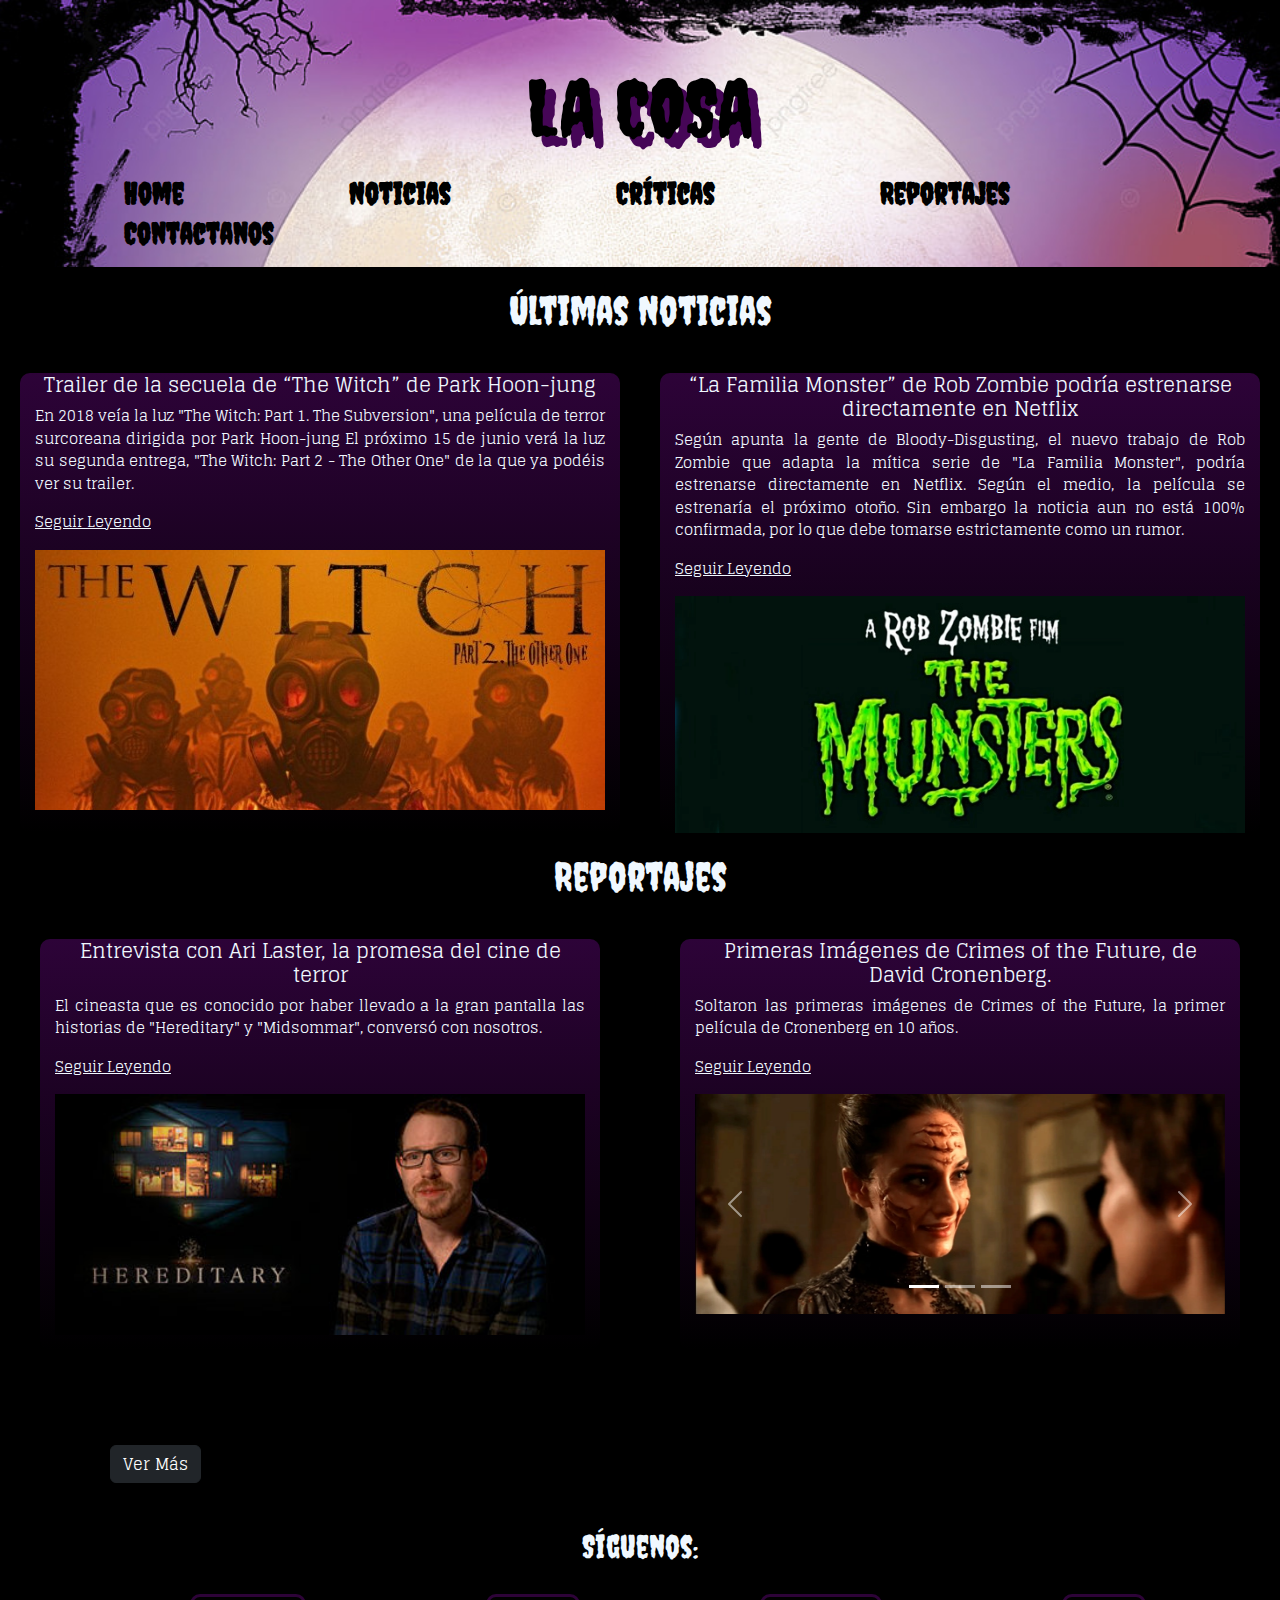
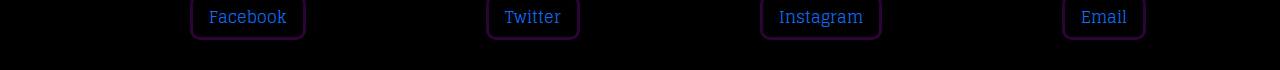
<file: index.html>
<!DOCTYPE html>
<html lang="en">
<head>
    <meta charset="UTF-8">
    <meta http-equiv="X-UA-Compatible" content="IE=edge">
    <meta name="descripcion" content="La mejor y más completa página sobre Cine de terror. Incluye noticias sobre películas, reportajes con personajes de la industria y críticas.">
    <meta name="keywords" content="cine de terror, cine, terror, suspenso, fantástico, reportaje, director, noticias, criticas ">
    <title>La Cosa - Cine de Terror</title>

    <link rel="preconnect" href="https://fonts.googleapis.com">
    <link rel="preconnect" href="https://fonts.googleapis.com">
    <link rel="preconnect" href="https://fonts.googleapis.com">
    <link rel="preconnect" href="https://fonts.googleapis.com">



    <link rel="preconnect" href="https://fonts.googleapis.com">
    <link rel="preconnect" href="https://fonts.gstatic.com" crossorigin>
    <link href="https://fonts.googleapis.com/css2?family=Creepster&display=swap" rel="stylesheet">

    <link rel="preconnect" href="https://fonts.googleapis.com">
    <link rel="preconnect" href="https://fonts.gstatic.com" crossorigin>
    <link href="https://fonts.googleapis.com/css2?family=Glegoo&display=swap" rel="stylesheet">
    
    
    
    <link rel="stylesheet" href="./css/style.css">
    <link rel="stylesheet" href="./css/bootstrap.css">
</head>
<body>

    <header>
        
        <div class="container-fluid">
            <div class="row">
                <div class=""> <h1 class="titulo">LA COSA </h1></div>
                <div class="btn-group" role="group" aria-label="...">
                  <ul>
                    <li class="item" id="item"><a href="./index.html" class="item"> Home </a></li>
                    <li class="item" id="item"><a href="./pages/noticias.html" class="item"> Noticias</a></li>
                    <li class="item" id="item"><a href="./pages/criticas.html" class="item">Críticas</a></li>
                    <li class="item" id="item"><a href="./pages/reportajes.html" class="item"> Reportajes</a></li>
                    <li class="item" id="item"><a href="./pages/contacto.html" class="item"> Contactanos</a></li>
                </ul>
    
                </div>
            </div>
        </div>
    </header>
  
      
    
    <main>
                
      <section class="noticias">
          
        <h2 class="titulonoticia">Últimas Noticias</h2>
          <div class="articulos">       
                
            <article class="trailer">                               
                <h3 class="subtitulo">Trailer de la secuela de “The Witch” de Park Hoon-jung</h3>
                <p> En 2018 veía la luz "The Witch: Part 1. The Subversion", una película de terror surcoreana dirigida por Park Hoon-jung 
                El próximo 15 de junio verá la luz su segunda entrega, "The Witch: Part 2 - The Other One" de la que ya podéis ver su trailer.
                </p>
                <p class="seguir"> <a href="" class="seguir"> Seguir Leyendo </a></p>
                  
                <div class="imagen">
                <img src="./img/the witch.jpg" alt="imagen del poster de The Witch"> </div>
            </article>
  
                                   
          
            <article class="trailer">  
          
              <h3 class="subtitulo">“La Familia Monster” de Rob Zombie podría estrenarse directamente en Netflix</h3>
                <p>Según apunta la gente de Bloody-Disgusting, el nuevo trabajo de Rob Zombie que adapta la mítica serie de "La Familia Monster", podría estrenarse directamente en Netflix.
                 Según el medio, la película  se estrenaría el próximo otoño. Sin embargo la noticia aun no está 100% confirmada, por lo que debe tomarse estrictamente como un rumor.
                </p>
                <p class="seguir"> <a href="" class="seguir"> Seguir Leyendo </a></p>
              
                
                <div class="imagen"> 
                <img src="./img/themunsters.webp" alt="imagen de The Munsters, próximo estreno de Rob Zombie">
                </div>
              
            </article>
          </div>
      </section>
  
      
      <section class="noticias">
                      
        <h2 class="titulonoticia"> Reportajes</h2>
          <div class="articulos">                  
              <article class="reportaje"> 
                  
                <h3 class="subtitulo">Entrevista con Ari Laster, la promesa del cine de terror</h3>
                  
                <p> El cineasta que es conocido por haber llevado a la gran pantalla las historias de "Hereditary" y "Midsommar", conversó con nosotros.
                </p>
                <p class="seguir"> <a href="" class="seguir"> Seguir Leyendo </a></p>
                  
                <div class="imagen2"> 
                <img src="./img/ariaster.jpg" alt="Ari Aster, director promesa del cine de terror" class="imagen">
                </div>
              </article>
          
                  
                      
              <article class="reportaje">
                  
                <h3 class="subtitulo"> Primeras Imágenes de Crimes of the Future, de David Cronenberg. </h3>
                          
                  <p>Soltaron las primeras imágenes de Crimes of the Future, la primer película de Cronenberg en 10 años.</p>
                  <p class="seguir"> <a href="" class="seguir"> Seguir Leyendo </a></p>
                  <div id="carouselExampleIndicators" class="carousel slide" data-bs-ride="true">
                      <div class="carousel-indicators">
                        <button type="button" data-bs-target="#carouselExampleIndicators" data-bs-slide-to="0" class="active" aria-current="true" aria-label="Slide 1"></button>
                        <button type="button" data-bs-target="#carouselExampleIndicators" data-bs-slide-to="1" aria-label="Slide 2"></button>
                        <button type="button" data-bs-target="#carouselExampleIndicators" data-bs-slide-to="2" aria-label="Slide 3"></button>
                      </div>
                      
                      <div class="carousel-inner">
                        <div class="carousel-item active">
                          <img src="./img/crimes 3.webp" class="d-block w-100" alt="...">
                        </div>
                        <div class="carousel-item">
                          <img src="./img/crimes-of-the.png" class="d-block w-100" alt="...">
                        </div>
                        </div>
                          <button class="carousel-control-prev" type="button" data-bs-target="#carouselExampleIndicators" data-bs-slide="prev">
                            <span class="carousel-control-prev-icon" aria-hidden="true"></span>
                            <span class="visually-hidden">Previous</span>
                          </button>
                          <button class="carousel-control-next" type="button" data-bs-target="#carouselExampleIndicators" data-bs-slide="next">
                            <span class="carousel-control-next-icon" aria-hidden="true"></span>
                            <span class="visually-hidden">Next</span>
                          </button>
                        </div>
  
                      
                    </div>   
  
                </article>              
                            
          </section> 
      
              <div class="boton mt-5">
                <button type="button" class="btn btn-dark">Ver Más</button>
              </div>
  
    </main>
  
    <footer>
        
              
      <div class="footerbootstrap">
          <h4 class="siguenos">Síguenos:</h4>
          <ul class="nav">
            <li class="nav-item">
              <a class="nav-link" href="#">Facebook</a>
            </li>
            <li class="nav-item">
              <a class="nav-link" href="#">Twitter</a>
            </li>
            <li class="nav-item">
              <a class="nav-link" href="#">Instagram</a>
            </li>
            <li class="nav-item">
              <a class="nav-link" href="#">Email</a>
            </li>
          </ul>
        </div>
        
             
  </footer>

  
    
    
  <script src="./js/bootstrap.js"></script>
    
</body>
</html>
</file>
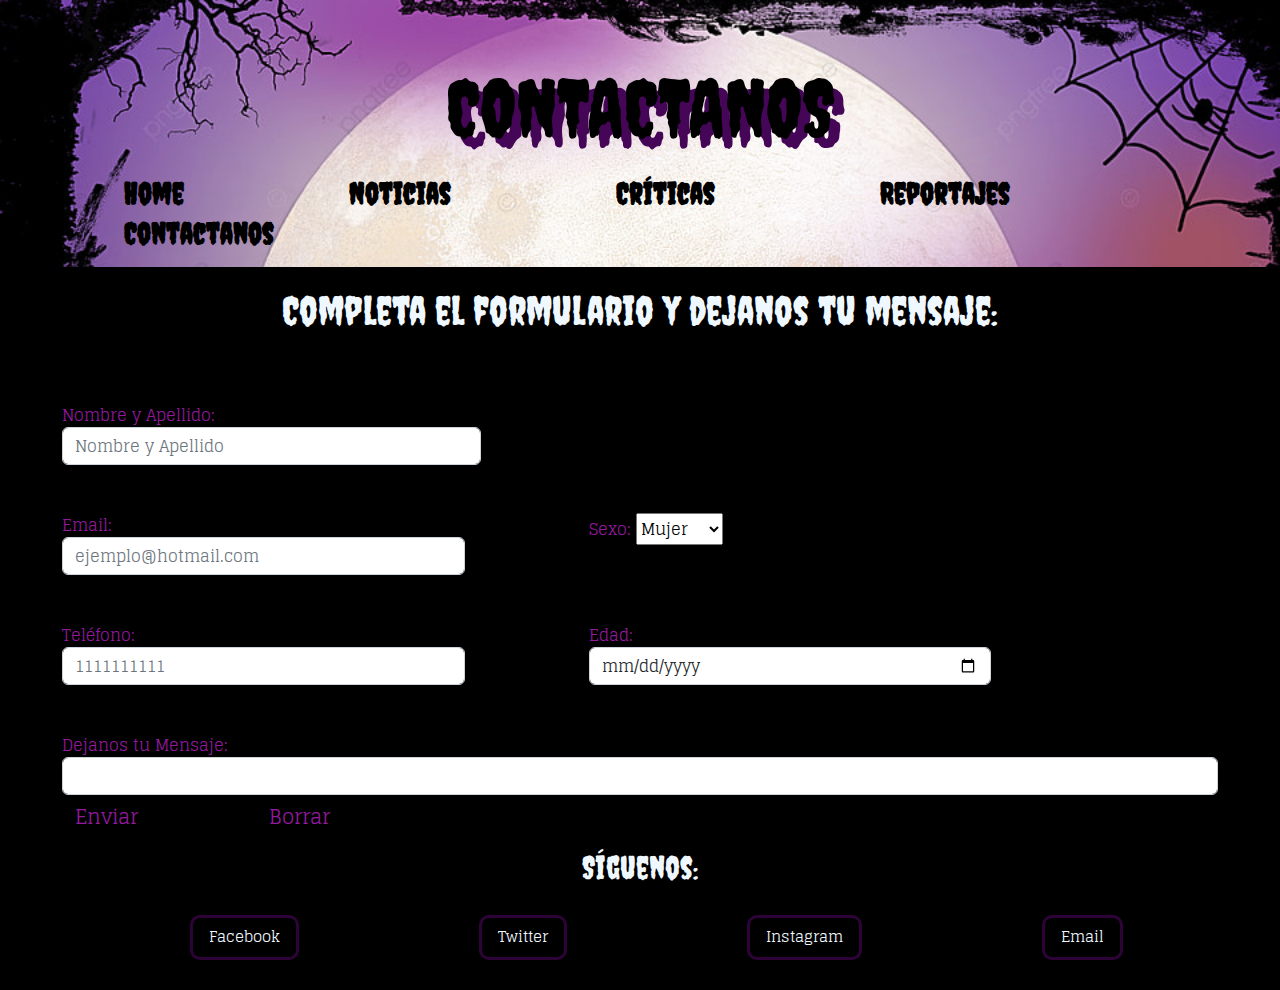
<file: pages/contacto.html>
<!DOCTYPE html>
<html lang="en">
<head>
    <meta charset="UTF-8">
    <meta http-equiv="X-UA-Compatible" content="IE=edge">
    <meta name="viewport" content="width=device-width, initial-scale=1.0">
    <title>La Cosa- Contactanos</title>
    <link rel="stylesheet" href="../css/style.css">

    <link rel="preconnect" href="https://fonts.googleapis.com">
    <link rel="preconnect" href="https://fonts.googleapis.com">
    <link rel="preconnect" href="https://fonts.googleapis.com">
    <link rel="preconnect" href="https://fonts.googleapis.com">



    <link rel="preconnect" href="https://fonts.googleapis.com">
    <link rel="preconnect" href="https://fonts.gstatic.com" crossorigin>
    <link href="https://fonts.googleapis.com/css2?family=Creepster&display=swap" rel="stylesheet">

    <link rel="preconnect" href="https://fonts.googleapis.com">
    <link rel="preconnect" href="https://fonts.gstatic.com" crossorigin>
    <link href="https://fonts.googleapis.com/css2?family=Glegoo&display=swap" rel="stylesheet">

    <link rel="stylesheet" href="../css/bootstrap.css">
    <link rel="stylesheet" href="../css/style.css">
</head>

<body>

  <header>
        
    <div class="container-fluid">
        <div class="row">
            <div class=""> <h1 class="titulo">CONTACTANOS </h1></div>
            <div class="btn-group" role="group" aria-label="...">
              <ul>
                <li class="item" id="item"><a href="../index.html" class="item"> Home </a></li>
                <li class="item" id="item"><a href="./noticias.html" class="item"> Noticias</a></li>
                <li class="item" id="item"><a href="./criticas.html" class="item">Críticas</a></li>
                <li class="item" id="item"><a href="./reportajes.html" class="item"> Reportajes</a></li>
                <li class="item" id="item"><a href="./contacto.html" class="item"> Contactanos</a></li>
            </ul>

            </div>
        </div>
    </div>
</header>
    
     
<main>
      <div class="container-fluid ">
       <h2 class="titulonoticia">Completa el formulario y dejanos tu mensaje:</h2>
        

        <form action="#">
            <div class="form-group mt-5 col-4 ">
                <label for="tel">Nombre y Apellido:</label>
                <input type="txet" class="form-control" id="nombre" placeholder="Nombre y Apellido" name="email">
            </div>
      
            <div class="row">
         
              <form action="#">
                <div class="form-group mt-5 col-4">
                    <label for="edad">Email:</label>
                    <input type="email" class="form-control" id="mail" placeholder="ejemplo@hotmail.com" name="email">
                </div>
         

            <form action="#">
              <div class="form-group mt-5 col-4">
                   <label for="sexo">Sexo:</label>
                   <select name="" id="sexo">
                      <option value="">Mujer</option>
                      <option value="">Hombre</option>
                  </select>
                   </div>

                  </div>


            <div class="row">
              <form action="#">
                    <div class="form-group mt-5 col-4">
                      <label for="tel">Teléfono:</label>
                      <input type="tel" class="form-control" id="tel" placeholder="1111111111" name="email">
                    </div>
          
              <form action="#">
                    <div class="form-group mt-5 col-4">
                        <label for="edad">Edad:</label>
                        <input type="date" class="form-control" id="edad" placeholder="Ingrese email" name="email">
                    </div>
                </div>

      
              <form action="#">
                  <div class="form-group mt-5">
                      <label for="mensaje">Dejanos tu Mensaje:</label>
                      <input type="textarea" class="form-control" id="mensaje" placeholder="" name="email">
                  </div>
      
        <button type="submit" class="btn btn-default">Enviar</button>
      
        <button type="reset" class="btn btn-default"> Borrar</button>

</main>

  
      <footer>
          
                
        <div class="footerbootstrap">
            <h4>Síguenos:</h4>
            <ul class="nav">
              <li class="nav-item">
                <a class="nav-link" href="#">Facebook</a>
              </li>
              <li class="nav-item">
                <a class="nav-link" href="#">Twitter</a>
              </li>
              <li class="nav-item">
                <a class="nav-link" href="#">Instagram</a>
              </li>
              <li class="nav-item">
                <a class="nav-link" href="#">Email</a>
              </li>
            </ul>
          </div>
          
               
    </footer>


    <script src="../js/bootstrap.js"></script>  
</body>
</html>
</file>
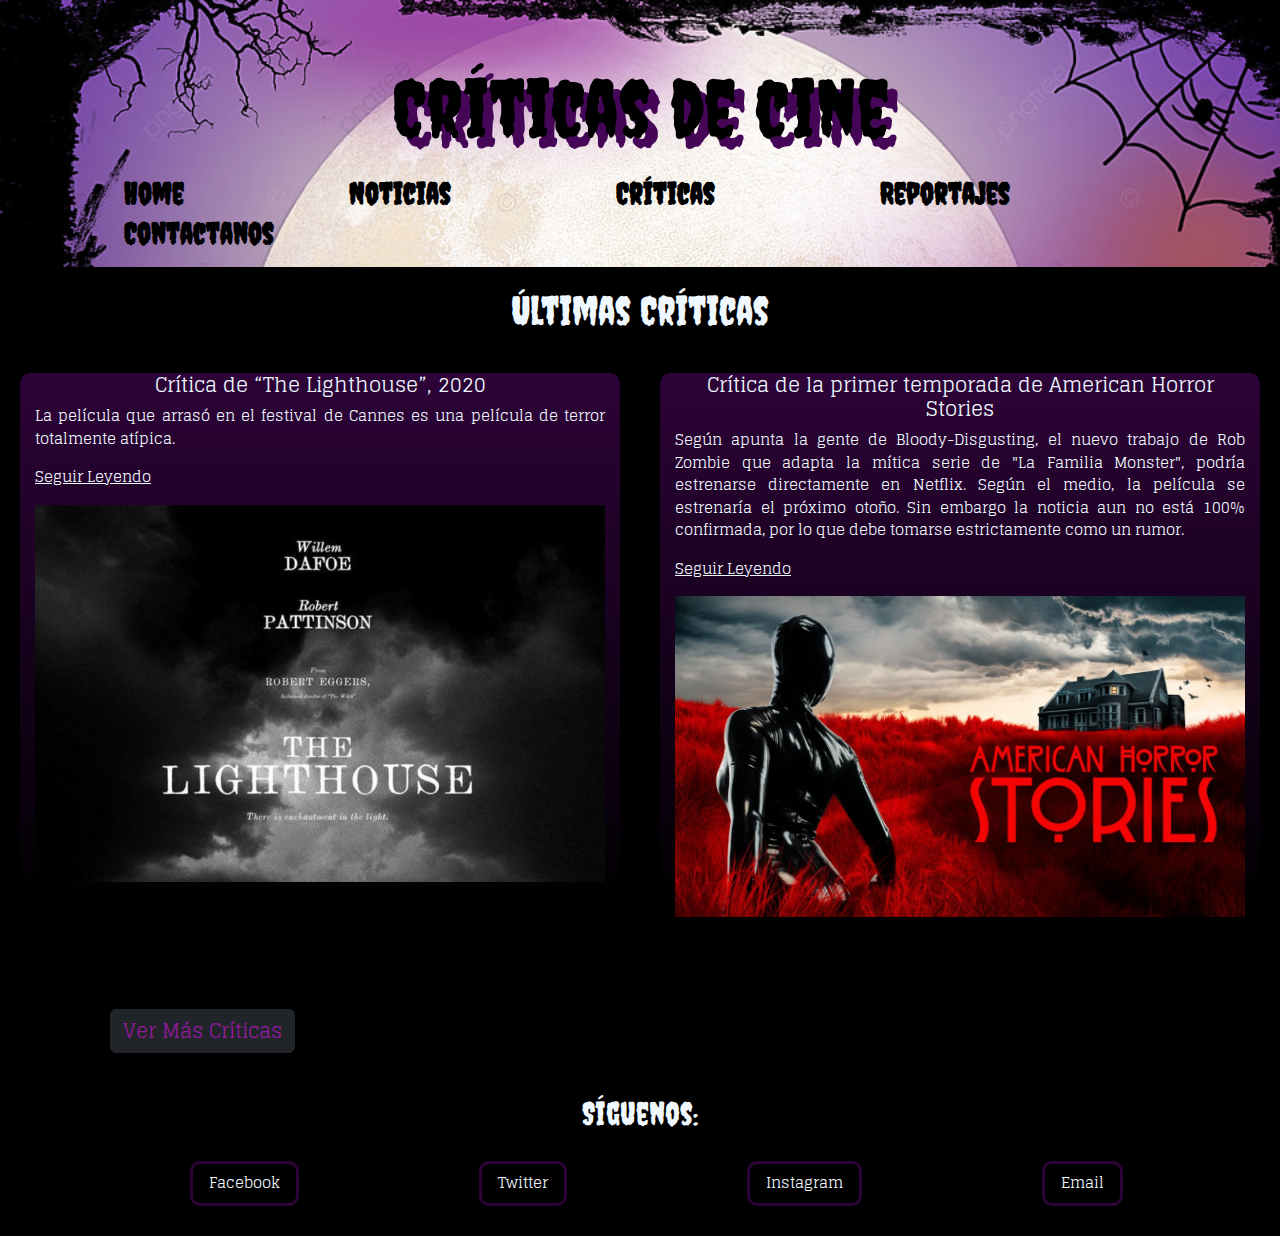
<file: pages/criticas.html>
<!DOCTYPE html>
<html lang="en">
<head>
    <meta charset="UTF-8">
    <meta http-equiv="X-UA-Compatible" content="IE=edge">
    <meta name="viewport" content="width=device-width, initial-scale=1.0">
    <title>La Cosa-Críticas</title>
    <link rel="stylesheet" href="../css/style.css">

    <link rel="preconnect" href="https://fonts.googleapis.com">
    <link rel="preconnect" href="https://fonts.googleapis.com">
    <link rel="preconnect" href="https://fonts.googleapis.com">
    <link rel="preconnect" href="https://fonts.googleapis.com">



    <link rel="preconnect" href="https://fonts.googleapis.com">
    <link rel="preconnect" href="https://fonts.gstatic.com" crossorigin>
    <link href="https://fonts.googleapis.com/css2?family=Creepster&display=swap" rel="stylesheet">

    <link rel="preconnect" href="https://fonts.googleapis.com">
    <link rel="preconnect" href="https://fonts.gstatic.com" crossorigin>
    <link href="https://fonts.googleapis.com/css2?family=Glegoo&display=swap" rel="stylesheet">

    <link rel="stylesheet" href="../css/bootstrap.css">
    <link rel="stylesheet" href="../css/style.css">
</head>


<body>

    <header>
        
        <div class="container-fluid">
            <div class="row">
                <div class=""> <h1 class="titulo">Críticas de cine</h1></div>
                <div class="btn-group" role="group" aria-label="...">
                  <ul>
                    <li class="item" id="item"><a href="../index.html" class="item"> Home </a></li>
                    <li class="item" id="item"><a href="./noticias.html" class="item"> Noticias</a></li>
                    <li class="item" id="item"><a href="./criticas.html" class="item">Críticas</a></li>
                    <li class="item" id="item"><a href="./reportajes.html" class="item"> Reportajes</a></li>
                    <li class="item" id="item"><a href="./contacto.html" class="item"> Contactanos</a></li>
                </ul>
    
                </div>
            </div>
        </div>
    </header>

    
  <main>

<section class="noticias">
        
        <h2 class="titulonoticia">Últimas Críticas</h2>
            
             
        <div class="articulos">
            
        
        <article class="trailer">
                
                
                <h3 class="subtitulo">Crítica de “The Lighthouse”, 2020</h3>
                
                <p> La película que arrasó en el festival de Cannes es una película de terror totalmente atípica.
                </p>
                <p class="seguir"> <a href="" class="seguir"> Seguir Leyendo </a></p>
                
                                    
                          
                <div class="imagen">
                    <img src="../img/thelighthouse.jpg" alt="imagen del poster de The Lighthouse">
            
                </div>
            
            </article>

        
     <article class="trailer">

        
        <h3 class="subtitulo">Crítica de la primer temporada de American Horror Stories</h3>
            
        <p>Según apunta la gente de Bloody-Disgusting, el nuevo trabajo de Rob Zombie que adapta la mítica serie de "La Familia Monster", podría estrenarse directamente en Netflix.
                    Según el medio, la película  se estrenaría el próximo otoño. Sin embargo la noticia aun no está 100% confirmada, por lo que debe tomarse estrictamente como un rumor.
          </p>
        <p class="seguir"> <a href="" class="seguir"> Seguir Leyendo </a></p>
            
              
            <div class="imagen"> 
            <img src="../img/ahs.jpg" alt = "imagen de AHS">
            </div>
            
        </article>

      </div>
    
    </section>


    <div class="boton mt-5">
        <button type="button" class="btn btn-dark">Ver Más Críticas</button>
    </div>

    </main>
    

    <footer>
        
              
        <div class="footerbootstrap">
            <h4>Síguenos:</h4>
            <ul class="nav">
              <li class="nav-item">
                <a class="nav-link" href="#">Facebook</a>
              </li>
              <li class="nav-item">
                <a class="nav-link" href="#">Twitter</a>
              </li>
              <li class="nav-item">
                <a class="nav-link" href="#">Instagram</a>
              </li>
              <li class="nav-item">
                <a class="nav-link" href="#">Email</a>
              </li>
            </ul>
          </div>
          
               
    </footer>


    <script src="../js/bootstrap.js"></script>
</body>

</html>
</file>
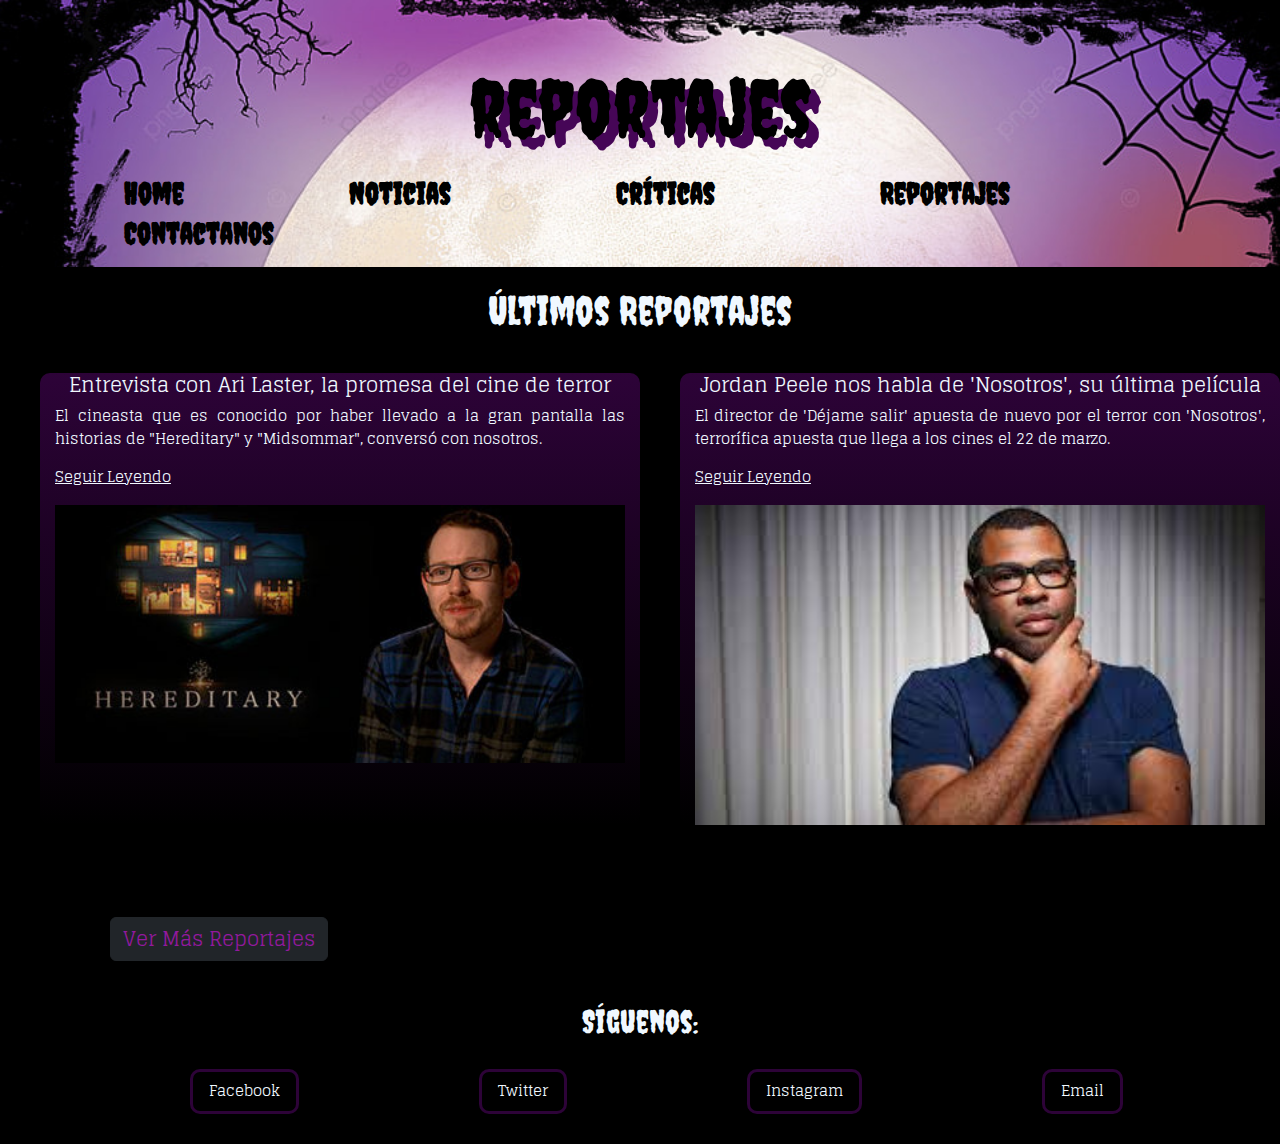
<file: pages/reportajes.html>
<!DOCTYPE html>
<html lang="en">
<head>
    <meta charset="UTF-8">
    <meta http-equiv="X-UA-Compatible" content="IE=edge">
    <meta name="viewport" content="width=device-width, initial-scale=1.0">
    <title>La Cosa-Reportajes</title>
    <link rel="stylesheet" href="../css/style.css">

    <link rel="preconnect" href="https://fonts.googleapis.com">
    <link rel="preconnect" href="https://fonts.googleapis.com">
    <link rel="preconnect" href="https://fonts.googleapis.com">
    <link rel="preconnect" href="https://fonts.googleapis.com">



    <link rel="preconnect" href="https://fonts.googleapis.com">
    <link rel="preconnect" href="https://fonts.gstatic.com" crossorigin>
    <link href="https://fonts.googleapis.com/css2?family=Creepster&display=swap" rel="stylesheet">

    <link rel="preconnect" href="https://fonts.googleapis.com">
    <link rel="preconnect" href="https://fonts.gstatic.com" crossorigin>
    <link href="https://fonts.googleapis.com/css2?family=Glegoo&display=swap" rel="stylesheet">

    <link rel="stylesheet" href="../css/bootstrap.css">
    <link rel="stylesheet" href="../css/style.css">
</head>

<body>

    <header>
        
        <div class="container-fluid">
            <div class="row">
                <div class=""> <h1 class="titulo">reportajes </h1></div>
                <div class="btn-group" role="group" aria-label="...">
                  <ul>
                    <li class="item" id="item"><a href="../index.html" class="item"> Home </a></li>
                    <li class="item" id="item"><a href=".noticias.html" class="item"> Noticias</a></li>
                    <li class="item" id="item"><a href="./criticas.html" class="item">Críticas</a></li>
                    <li class="item" id="item"><a href="./reportajes.html" class="item"> Reportajes</a></li>
                    <li class="item" id="item"><a href="./contacto.html" class="item"> Contactanos</a></li>
                </ul>
    
                </div>
            </div>
        </div>
    </header>

    <main>
        <section class="noticias">
        
            <h2 class="titulonoticia">Últimos   Reportajes</h2>
                
                 
            <div class="articulos">
                
            
                <div class="articulos">
                
                    <article class="reportaje"> 
                    
                        <h3 class="subtitulo">Entrevista con Ari Laster, la promesa del cine de terror</h3>
                    
                        <p> El cineasta que es conocido por haber llevado a la gran pantalla las historias de "Hereditary" y "Midsommar", conversó con nosotros.
                        </p>
                        <p class="seguir"> <a href="" class="seguir"> Seguir Leyendo </a></p>
                    
                        <div class="imagen2"> 
                        <img src="../img/ariaster.jpg" alt="Ari Aster, director promesa del cine de terror" class="imagen">
                        </div>
                    </article>
            
                            
            
                <article class="trailer">
    
            
                    <h3 class="subtitulo">Jordan Peele nos habla de 'Nosotros', su última película</h3>
                
                    <p>El director de 'Déjame salir' apuesta de nuevo por el terror con 'Nosotros', terrorífica apuesta que llega a los cines el 22 de marzo.
                    </p>
                    <p class="seguir"> <a href="" class="seguir"> Seguir Leyendo </a></p>
                
                  
                    <div class="imagen"> 
                    <img src="../img/jordanpeele.jpg" alt = "imagen de jordan peele">
                    </div>
                
                </article>
    
                </div>
        
                </section>
    

                <div class="boton mt-5">
                    <button type="button" class="btn btn-dark">Ver Más Reportajes</button>
                </div>


        </main>
              
        <footer>
                      
          <div class="footerbootstrap">
            <h4>Síguenos:</h4>
            <ul class="nav">
              <li class="nav-item">
                <a class="nav-link" href="#">Facebook</a>
              </li>
              <li class="nav-item">
                <a class="nav-link" href="#">Twitter</a>
              </li>
              <li class="nav-item">
                <a class="nav-link" href="#">Instagram</a>
              </li>
              <li class="nav-item">
                <a class="nav-link" href="#">Email</a>
              </li>
            </ul>
          </div>

    
    <script src="../js/bootstrap.js"></script>
    
</body>
</html>
</file>
<file: css/style.css>
* {
  margin: 0px;
  padding: 0;
  box-sizing: border-box;
}

/* ---------------------seccion header----------------------- */
header {
  background-image: url(../img/fondo2.jpg);
  background-repeat: no-repeat;
  background-size: cover;
  margin-bottom: 0px;
}

.item {
  display: inline-block;
  margin-right: 40px;
  margin-left: 40px;
  font-size: 30px;
  font-family: "Creepster", cursive;
  height: 30px;
  margin-bottom: 10px;
  color: black;
  font-weight: 800;
  border-color: black;
  text-decoration: none;
}

.titulo {
  position: relative;
  text-align: center;
  top: 45px;
  font-family: "Creepster", cursive;
  font-size: 80px;
  margin-bottom: 60px;
  margin-top: 15px;
  color: black;
  text-shadow: 10px 10px rgb(70, 6, 87);
}

a:hover {
  color: rgb(70, 6, 87);
}

/* ---------------------seccion main----------------------- */
main {
  background-color: black;
  font-family: "Glegoo", serif;
}

.titulonoticia {
  font-family: "Creepster", cursive;
  color: aliceblue;
  font-size: 40px;
  padding: 20px;
  text-align: center;
  background-color: black;
}

.trailer {
  width: 600px;
  background: linear-gradient(rgb(45, 3, 56), black);
  font-family: "Glegoo", serif;
  text-align: justify;
  color: aliceblue;
  padding-left: 15px;
  padding-right: 15px;
  margin-top: 10px;
  border-radius: 10px;
}

.reportaje {
  margin-top: 10px;
  margin-left: 40px;
  margin-right: 40px;
  background: linear-gradient(rgb(45, 3, 56), black);
  font-family: "Glegoo", serif;
  text-align: justify;
  border-radius: 10px;
  padding-left: 15px;
  padding-right: 15px;
  color: aliceblue;
  padding-bottom: 15px;
  width: 600px;
}

.subtitulo, p {
  text-align: center;
  font-size: 20px;
}

.noticias {
  background-color: black;
}

p {
  color: aliceblue;
  font-family: "Glegoo", serif;
  font-size: 15px;
  text-align: justify;
}

.boton {
  background-color: rgb(45, 3, 56);
  font-size: 80px;
  padding-left: 60px;
  text-decoration: none;
  background-color: black;
}

.seguir {
  color: aliceblue;
  list-style: none;
}

.articulos {
  display: flex;
  background-color: black;
  justify-content: space-around;
}

.imagen img {
  width: 100%;
  transition: transform 0.2s;
}

.imagen:hover {
  transform: scale(1.05);
}

.trailer-imagen img {
  width: 100%;
}

.imagen2 img {
  width: 100%;
}

.btn {
  font-size: 20px;
}

/* ---------------------seccion footer----------------------- */
footer {
  background-color: black;
  align-items: center;
  padding: 10px;
}

.nav-link {
  text-decoration: none;
  color: aliceblue;
  list-style: none;
  margin-left: 180px;
  font-size: 15px;
  border: solid;
  border-color: rgb(45, 3, 56);
  font-family: "Glegoo", serif;
  border-radius: 10px;
  margin-bottom: 20px;
  margin-top: 20px;
}

.nav-item {
  text-decoration: none;
  color: aliceblue;
  list-style: none;
}

h4 {
  font-size: 2rem;
  color: aliceblue;
  font-family: "Creepster", cursive;
  display: flex;
  justify-content: center;
}

.siguenos {
  font-size: 2rem;
  color: aliceblue;
  font-family: "Creepster", cursive;
  display: flex;
  justify-content: center;
}

/* ---------------------seccion contacto---------------------- */
label {
  color: rgb(147, 25, 158);
}

.btn {
  color: rgb(147, 25, 158);
}

/* ---------------------grids---------------------- */
.contenedorgrids {
  display: grid;
  grid-template-rows: 12% 10% 25% 10% 29% 5% 9%;
  grid-template-areas: 50% 50% "header header" "titulo titulo" "noticia1 noticia2" "titulo2 titulo2" "reportaje galeria" "vermas vermas" "footer footer";
}

header {
  grid-area: header;
}

.ultimasnoticias {
  grid-area: titulo;
  background-color: black;
}

.trailer {
  grid-area: noticia1;
}

.noticias2 {
  grid-area: noticia2;
}

.reportajes {
  grid-area: titulo2;
}

.reportaje {
  grid-area: reportaje;
}

.galeria {
  grid-area: galeria;
}

.vermas {
  grid-area: vermas;
  background-color: black;
}

footer {
  grid-area: footer;
}

/* --------------------------------QUERIES 480px------------------------------------------- */
/* ---------------------header---------------------- */
@media (max-width: 480px) {
  header {
    background-size: cover;
    text-align: center;
    max-width: 480px;
    width: 480px;
  }
}
@media (max-width: 480px) {
  .titulo {
    text-align: center;
    font-size: 50px;
    margin-top: 0px;
  }
}
@media (max-width: 480px) {
  .item {
    margin-bottom: 0px;
    font-size: 25px;
    font-family: "Creepster", cursive;
    display: inline-block;
    margin-left: 20px;
    margin-right: 20px;
    color: rgb(74, 10, 134);
  }
}
/* ---------------------main---------------------- */
@media (max-width: 480px) {
  .titulonoticia {
    font-size: 30px;
    text-align: center;
    padding: 10px;
    margin-bottom: 10px;
  }
}
@media (max-width: 480px) {
  .articulos {
    flex-direction: column;
  }
}
@media (max-width: 480px) {
  .trailer {
    margin-left: 8px;
    margin-right: 8px;
    margin-bottom: 8px;
    margin-top: 0px;
    width: 464px;
  }
}
@media (max-width: 480px) {
  .reportaje {
    margin-left: 8px;
    margin-right: 8px;
    margin-top: 0px;
    width: 464px;
    margin-top: 0px;
  }
}
@media (max-width: 480px) {
  .galeria {
    margin-left: 8px;
    margin-right: 8px;
    margin-top: 0px;
    width: 464px;
    margin-top: 0px;
  }
}
@media (max-width: 480px) {
  p {
    font-size: 10px;
  }
}
@media (max-width: 480px) {
  h3 {
    font-size: 15px;
  }
}
@media (max-width: 480px) {
  .imagen2 img {
    width: 100%;
    display: flex;
    justify-content: left;
    margin-left: 0px;
  }
}
@media (max-width: 480px) {
  .vermas {
    font-size: 30px;
    padding-bottom: 90px;
    text-align: left;
    margin-bottom: 0px;
  }
}
/* ---------------------footer---------------------- */
@media (max-width: 480px) {
  footer {
    width: 100%;
    max-width: 480px;
    display: flex;
    display: inline-block;
    font-size: 10px;
    list-style: none;
  }
}
@media (max-width: 480px) {
  h4 {
    font-size: 20px;
  }
}
@media (max-width: 480px) {
  .nav-link {
    border-color: rgb(45, 3, 56);
    display: inline-block;
    font-size: 8px;
    list-style: none;
    margin-top: 20px;
    margin-bottom: 0px;
  }
}
/* ---------------------footer---------------------- */
.form-group {
  margin-left: 50px;
  margin-right: 50px;
}

.btn {
  margin-left: 50px;
  margin-right: 50px;
}

/*# sourceMappingURL=style.css.map */
</file>
